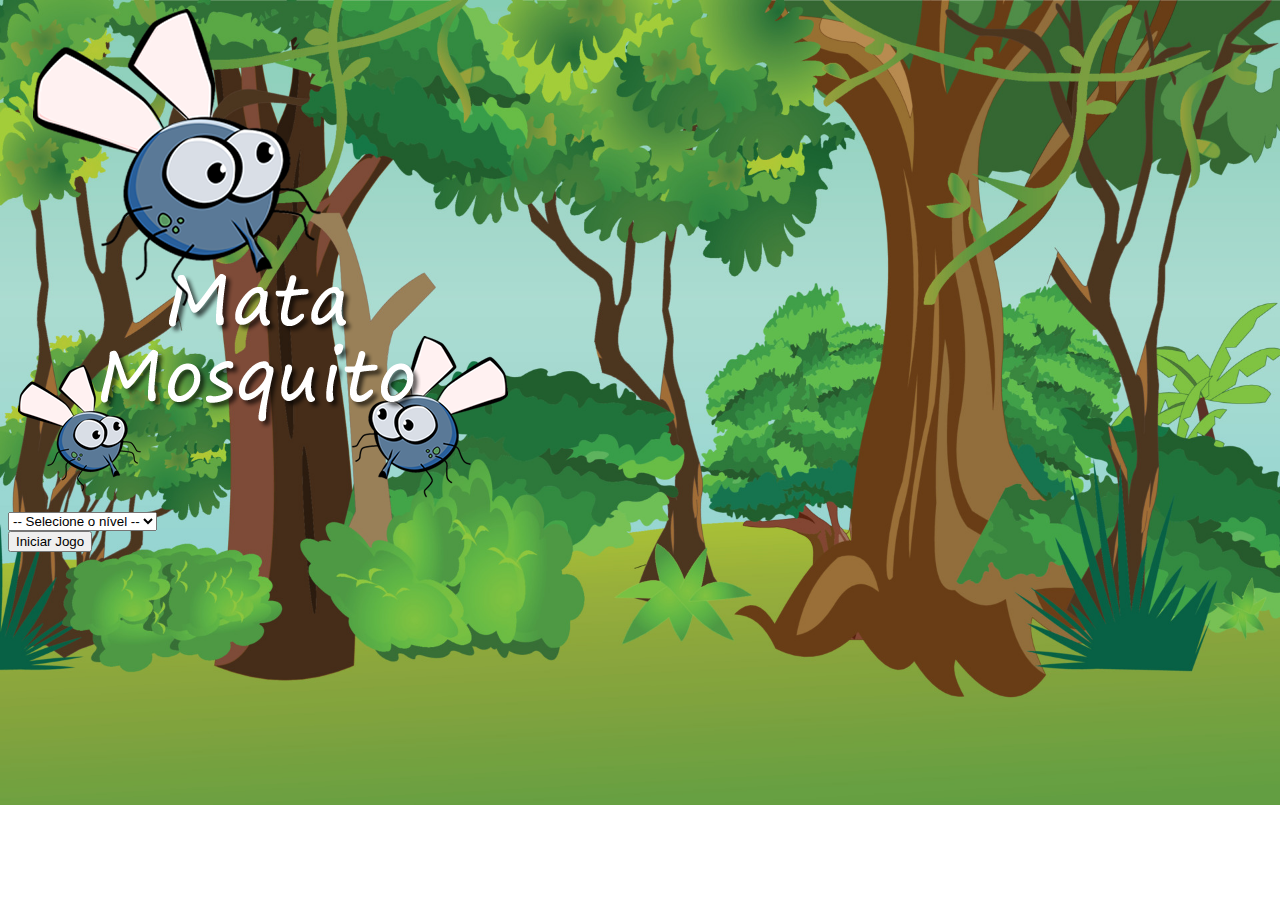
<file: index.html>
<!DOCTYPE html>
<html lang="pt-br">
<head>
    <meta charset="UTF-8">
    <meta name="viewport" content="width=device-width, initial-scale=1.0">
    <link href="https://cdn.jsdelivr.net/npm/bootstrap@5.3.0/dist/css/bootstrap.min.css" rel="stylesheet" integrity="sha384-9ndCyUaIbzAi2FUVXJi0CjmCapSmO7SnpJef0486qhLnuZ2cdeRhO02iuK6FUUVM" crossorigin="anonymous">
    <link rel="stylesheet" href="style.css">    
    
    <script>
        function iniciarJogo(){
            var nivel = document.getElementById('nivel').value 
            if(nivel === ''){
            alert('Selecione um nível para iniciar o jogo')
            return false 
            }
            window.location.href = 'app.html?' + nivel
        }
    </script>

    <title>Game - Mata Mosquito</title>
</head>
<body>
    <div class="container">
        <div class="row">
            <div class="col">
                <div class="d-flex justify-content-center">
                    <img src="assets/game.png" alt="">
                </div>
            </div>
        </div>

        <div class="row">
            <div class="col">
                <div class="d-flex justify-content-center">
                    <div class="mb-2">
                        <select class="form-control" id="nivel">
                            <option value="">-- Selecione o nível --</option>
                            <option value="normal">Normal</option>
                            <option value="dificil">Difícil</option>
                            <option value="chucknorris">Chuck Norris</option>
                        </select>
                    </div>
                </div>
            </div>
        </div>

        <div class="row">
            <div class="col">
                <div class="d-flex justify-content-center">
                    <button type="button" class="btn btn-danger btn-lg" onclick="iniciarJogo()">Iniciar Jogo</button>
                </div>
            </div>
        </div>
    </div>
</body>
</html>
</file>
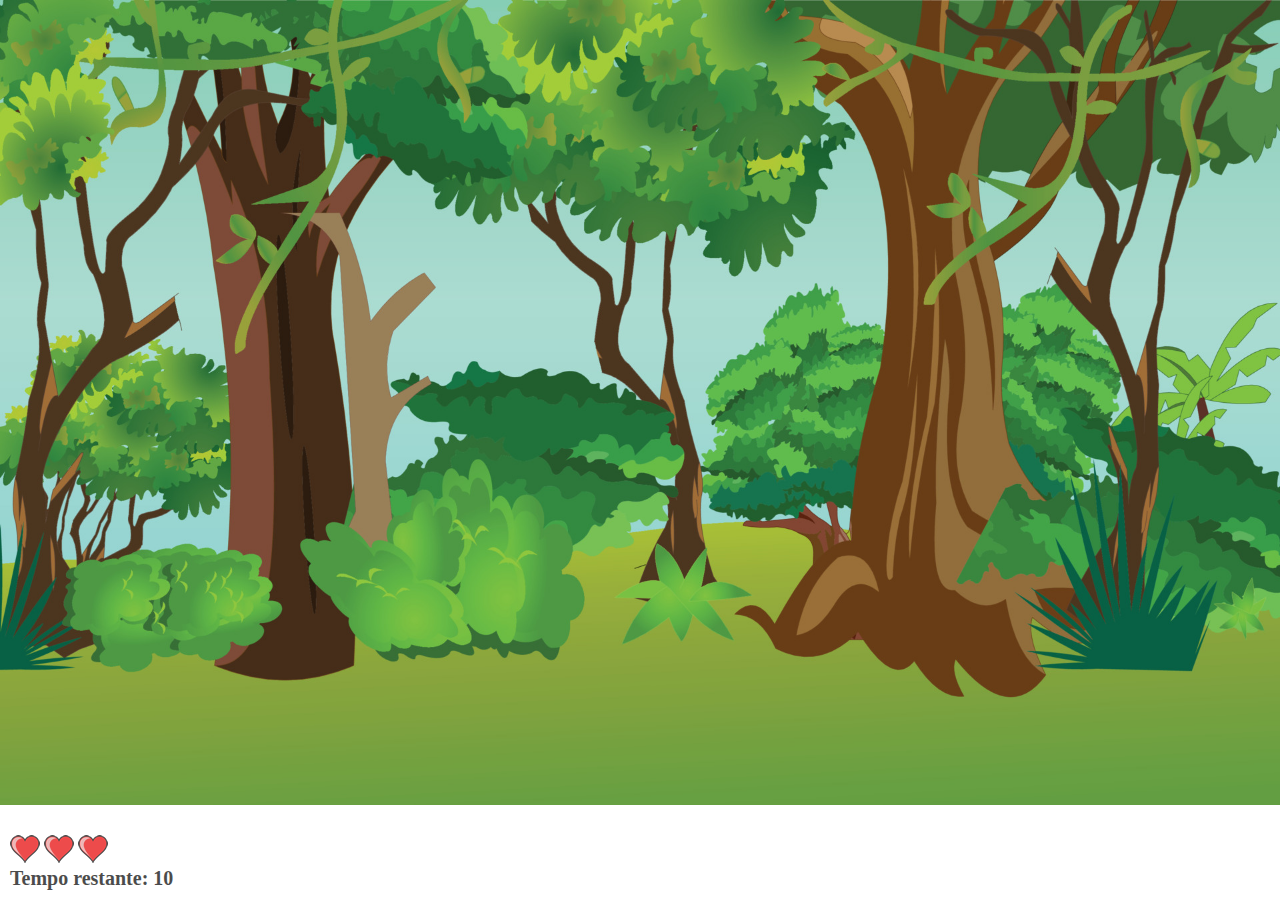
<file: app.html>
<!DOCTYPE html>
<html lang="pt-br">
<head>
    <meta charset="UTF-8">
    <meta name="viewport" content="width=device-width, initial-scale=1.0">
    <link rel="stylesheet" href="style.css">
    <script src="script.js"></script>
    <title>Game - Mata Mosquito</title>
</head>
<body onresize="ajustaTela()"> 
    <div class="painel">
        <div class="vidas">
            <img id="v1" src="assets/coracao_cheio.png" alt="">
            <img id="v2" src="assets/coracao_cheio.png" alt="">
            <img id="v3" src="assets/coracao_cheio.png" alt="">
        </div>
        <div class="cronometro">Tempo restante: <span id="cronometro"></span> </div>
    </div>

    <script>    
        document.getElementById('cronometro').innerHTML = tempo    
        var criaMosca = setInterval(function(){
            posicaoAleatoria()
        }, criaMosquitoTempo)
    </script>
</body>
</html>
</file>
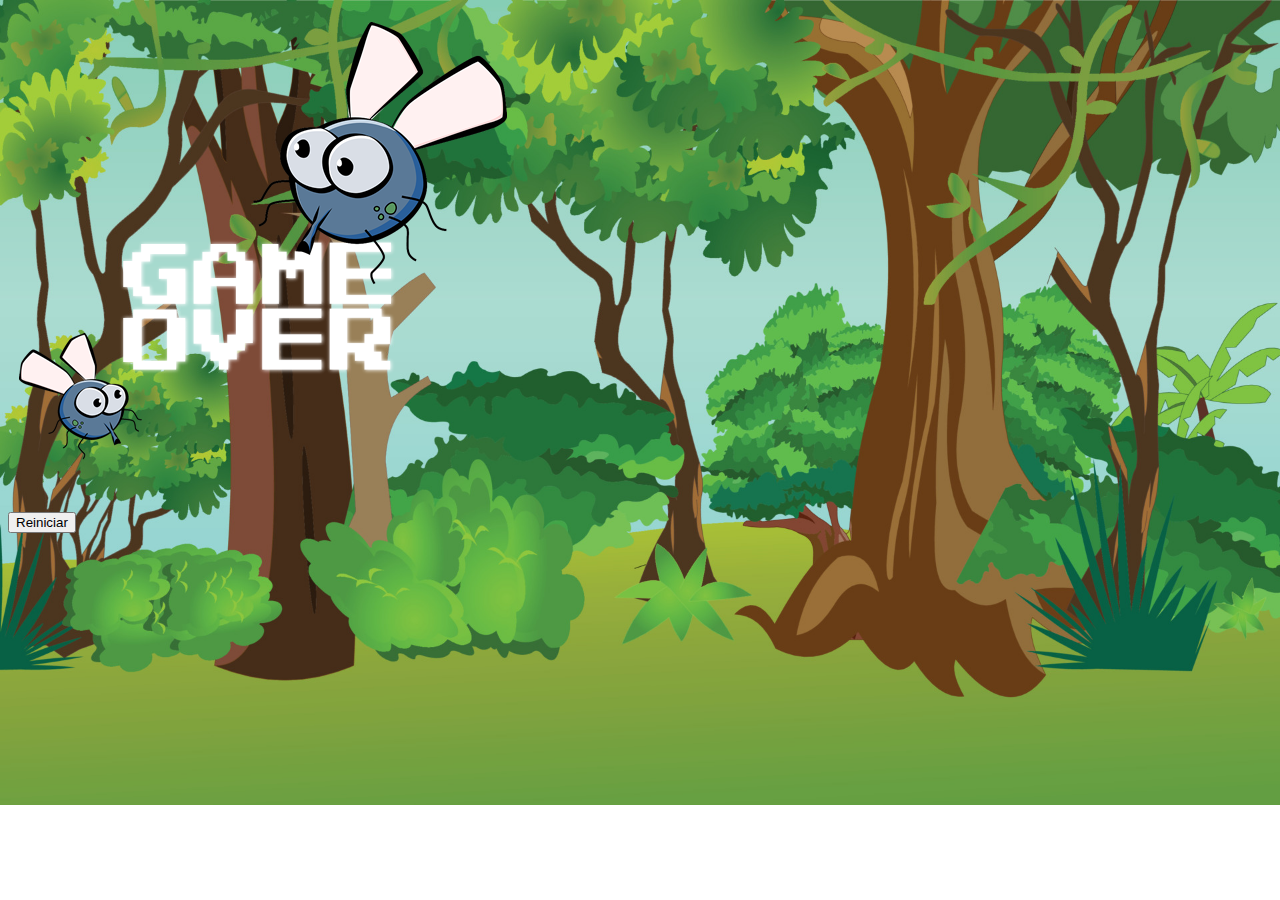
<file: game_over.html>
<!DOCTYPE html>
<html lang="pt-br">
<head>
    <meta charset="UTF-8">
    <meta name="viewport" content="width=device-width, initial-scale=1.0">
    <link href="https://cdn.jsdelivr.net/npm/bootstrap@5.3.0/dist/css/bootstrap.min.css" rel="stylesheet" integrity="sha384-9ndCyUaIbzAi2FUVXJi0CjmCapSmO7SnpJef0486qhLnuZ2cdeRhO02iuK6FUUVM" crossorigin="anonymous">
    <link rel="stylesheet" href="style.css">
    <title>Game - Mata Mosquito</title>
</head>
<body>
    <div class="container">
        <div class="row">
            <div class="col">
                <div class="d-flex justify-content-center">
                    <img src="assets/game_over.png" alt="">
                </div>
            </div>
        </div>
        <div class="row">
            <div class="col">
                <div class="d-flex justify-content-center">
                    <button type="button" class="btn btn-dark btn-lg" onclick="window.location.href='index.html'">Reiniciar</button>
                </div>
            </div>
        </div>
    </div>
</body>
</html>
</file>
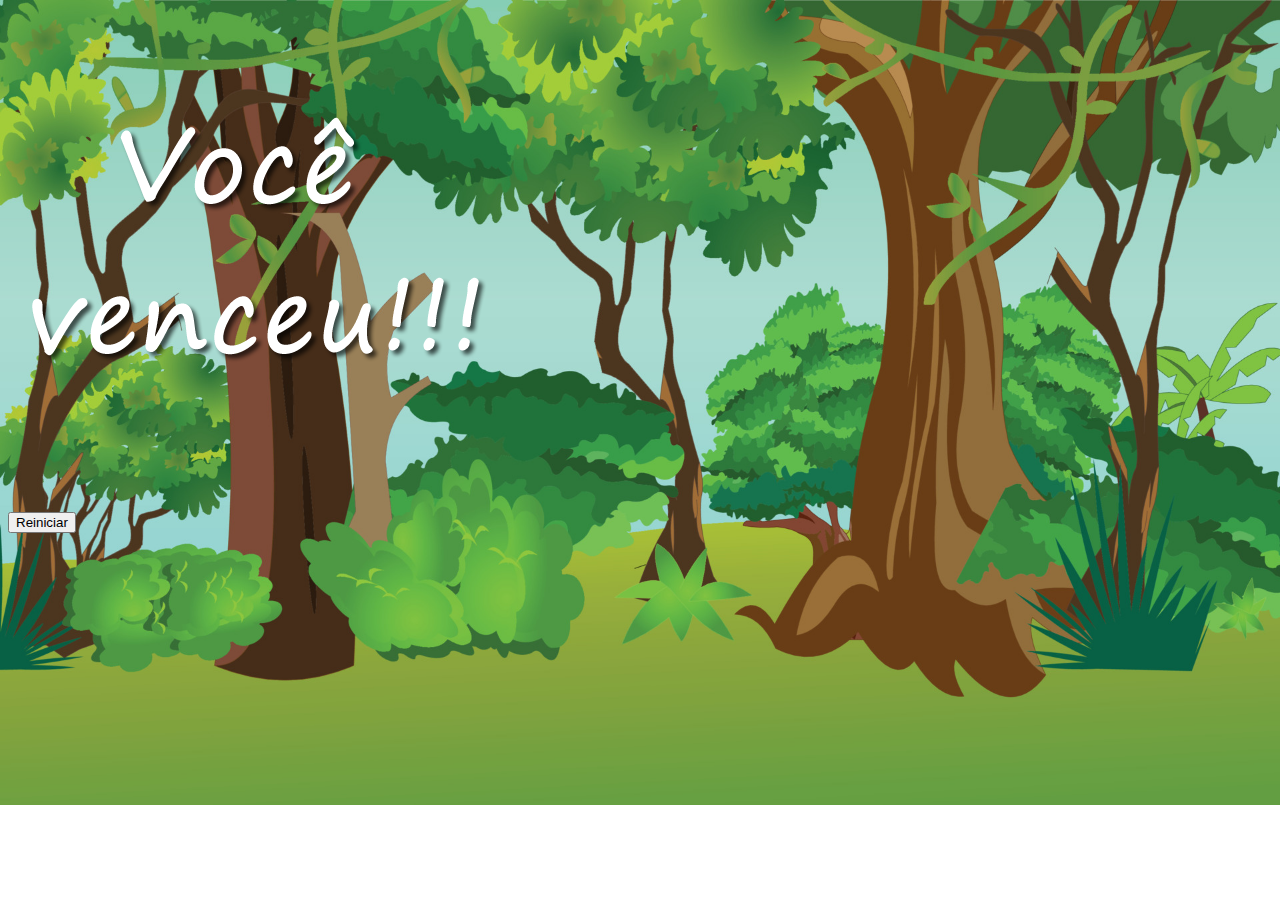
<file: vitoria.html>
<!DOCTYPE html>
<html lang="pt-br">
<head>
    <meta charset="UTF-8">
    <meta name="viewport" content="width=device-width, initial-scale=1.0">
    <link href="https://cdn.jsdelivr.net/npm/bootstrap@5.3.0/dist/css/bootstrap.min.css" rel="stylesheet" integrity="sha384-9ndCyUaIbzAi2FUVXJi0CjmCapSmO7SnpJef0486qhLnuZ2cdeRhO02iuK6FUUVM" crossorigin="anonymous">
    <link rel="stylesheet" href="style.css">
    <title>Game - Mata Mosquito</title>
</head>
<body>
    <div class="container">
        <div class="row">
            <div class="col">
                <div class="d-flex justify-content-center">
                    <img src="assets/vitoria.png" alt="">
                </div>
            </div>
        </div>
        <div class="row">
            <div class="col">
                <div class="d-flex justify-content-center">
                    <button type="button" class="btn btn-dark btn-lg" onclick="window.location.href='index.html'">Reiniciar</button>
                </div>
            </div>
        </div>
    </div>
</body>
</html>
</file>
<file: style.css>
html {
    cursor: url(assets/mata_mosquito.png) 30 30, auto;
}

body {
	background-image: url(assets/fundo.jpg);
	background-repeat: no-repeat;
	background-size: 100%;
}

.mosquitoPequeno {
    width: 50px;
    height: 50px;
}

.mosquitoMedio {
    width: 70px;
    height: 70px;
}

.mosquitoGrande {
    width: 90px;
    height: 90px;
}

.esquerda {
    transform: scaleX(1);
}

.direita {
    transform: scaleX(-1);
}

.painel {
    position: absolute;
    width: 190px;
    padding: 10px;
    left: 0px;
    bottom: 0px;
    border-top: solid 1px #fff;
    background-color: #fff;
    opacity: 0.7;
}

.vidas {
    float: left;
}

.cronometro {
    float: left;
    font-size: 20px;
    font-weight: bold;
}
</file>
